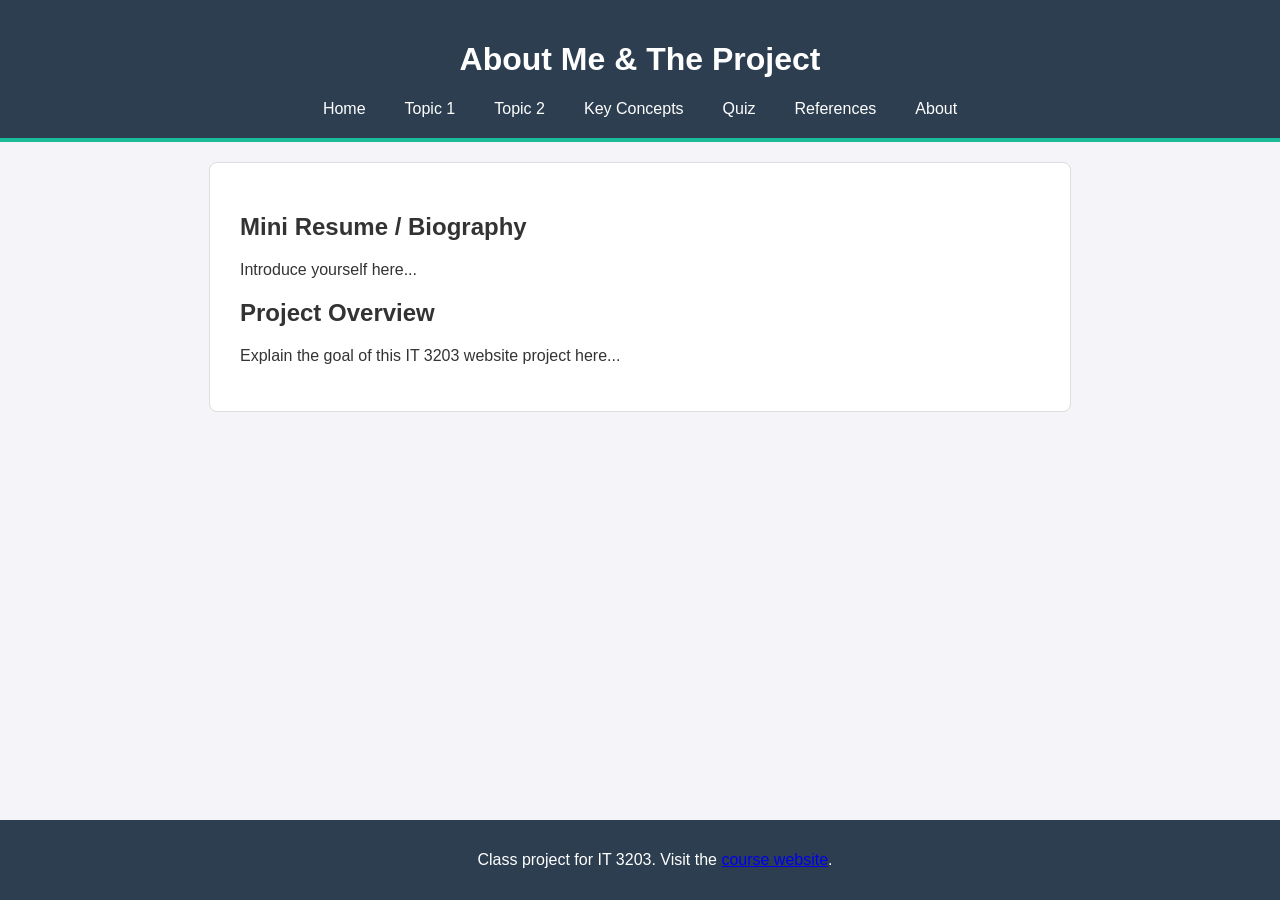
<file: index.html>
<!DOCTYPE html>
<html lang="en">
<head>
    <meta charset="UTF-8">
    <meta name="viewport" content="width=device-width, initial-scale=1.0">
    <title>About Me & Project</title>
    <link rel="stylesheet" href="style.css">
</head>
<body>
    <header>
        <h1>About Me & The Project</h1>
        <nav>
            <ul>
                <li><a href="index.html">Home</a></li>
                <li><a href="topic1.html">Topic 1</a></li>
                <li><a href="topic2.html">Topic 2</a></li>
                <li><a href="key-concepts.html">Key Concepts</a></li>
                <li><a href="quiz.html">Quiz</a></li>
                <li><a href="references.html">References</a></li>
                <li><a href="about.html">About</a></li>
            </ul>
        </nav>
    </header>

    <main>
        <h2>Mini Resume / Biography</h2>
        <p>Introduce yourself here...</p>

        <h2>Project Overview</h2>
        <p>Explain the goal of this IT 3203 website project here...</p>
    </main>

    <footer>
        <p>Class project for IT 3203. Visit the <a href="https://ksuweb.github.io/IT3203/" target="_blank">course website</a>.</p>
    </footer>
</body>
</html>
</file>
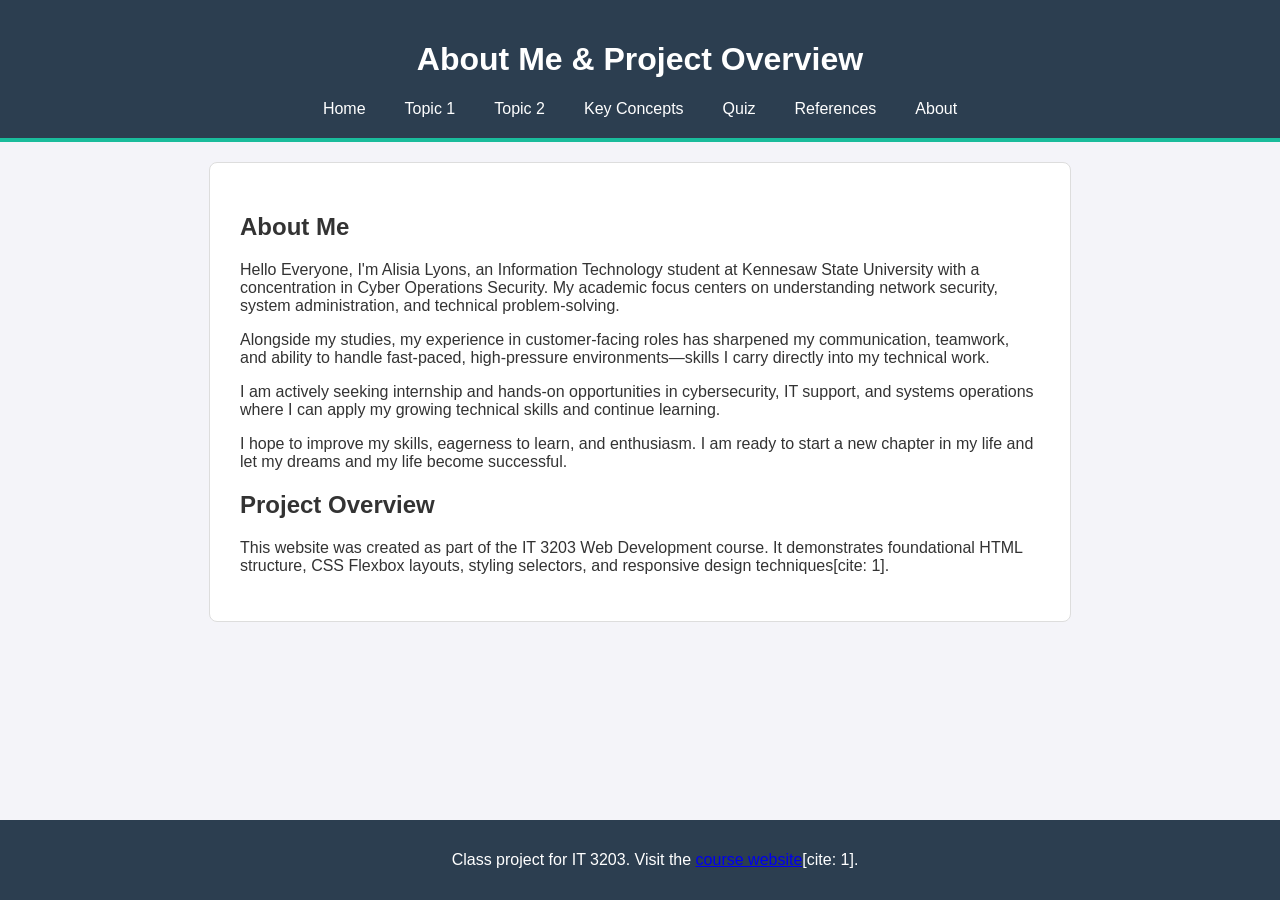
<file: about.html>
<!DOCTYPE html>
<html lang="en">
<head>
    <meta charset="UTF-8">
    <meta name="viewport" content="width=device-width, initial-scale=1.0">
    <title>About Me & Project</title>
    <link rel="stylesheet" href="style.css">
</head>
<body>
    <header>
        <h1>About Me & Project Overview</h1>
        <nav>
            <ul>
                <li><a href="index.html">Home</a></li>
                <li><a href="topic1.html">Topic 1</a></li>
                <li><a href="topic2.html">Topic 2</a></li>
                <li><a href="key-concepts.html">Key Concepts</a></li>
                <li><a href="quiz.html">Quiz</a></li>
                <li><a href="references.html">References</a></li>
                <li><a href="about.html">About</a></li>
            </ul>
        </nav>
    </header>

    <main>
        <h2>About Me</h2>
        <p>Hello Everyone, I'm Alisia Lyons, an Information Technology student at Kennesaw State University with a concentration in Cyber Operations Security. My academic focus centers on understanding network security, system administration, and technical problem-solving.</p>
        
        <p>Alongside my studies, my experience in customer-facing roles has sharpened my communication, teamwork, and ability to handle fast-paced, high-pressure environments—skills I carry directly into my technical work.</p>
        
        <p>I am actively seeking internship and hands-on opportunities in cybersecurity, IT support, and systems operations where I can apply my growing technical skills and continue learning.</p>
        
        <p>I hope to improve my skills, eagerness to learn, and enthusiasm. I am ready to start a new chapter in my life and let my dreams and my life become successful.</p>

        <h2>Project Overview</h2>
        <p>This website was created as part of the IT 3203 Web Development course. It demonstrates foundational HTML structure, CSS Flexbox layouts, styling selectors, and responsive design techniques[cite: 1].</p>
    </main>

    <footer>
        <p>Class project for IT 3203. Visit the <a href="https://ksuweb.github.io/IT3203/" target="_blank">course website</a>[cite: 1].</p>
    </footer>
</body>
</html>
</file>
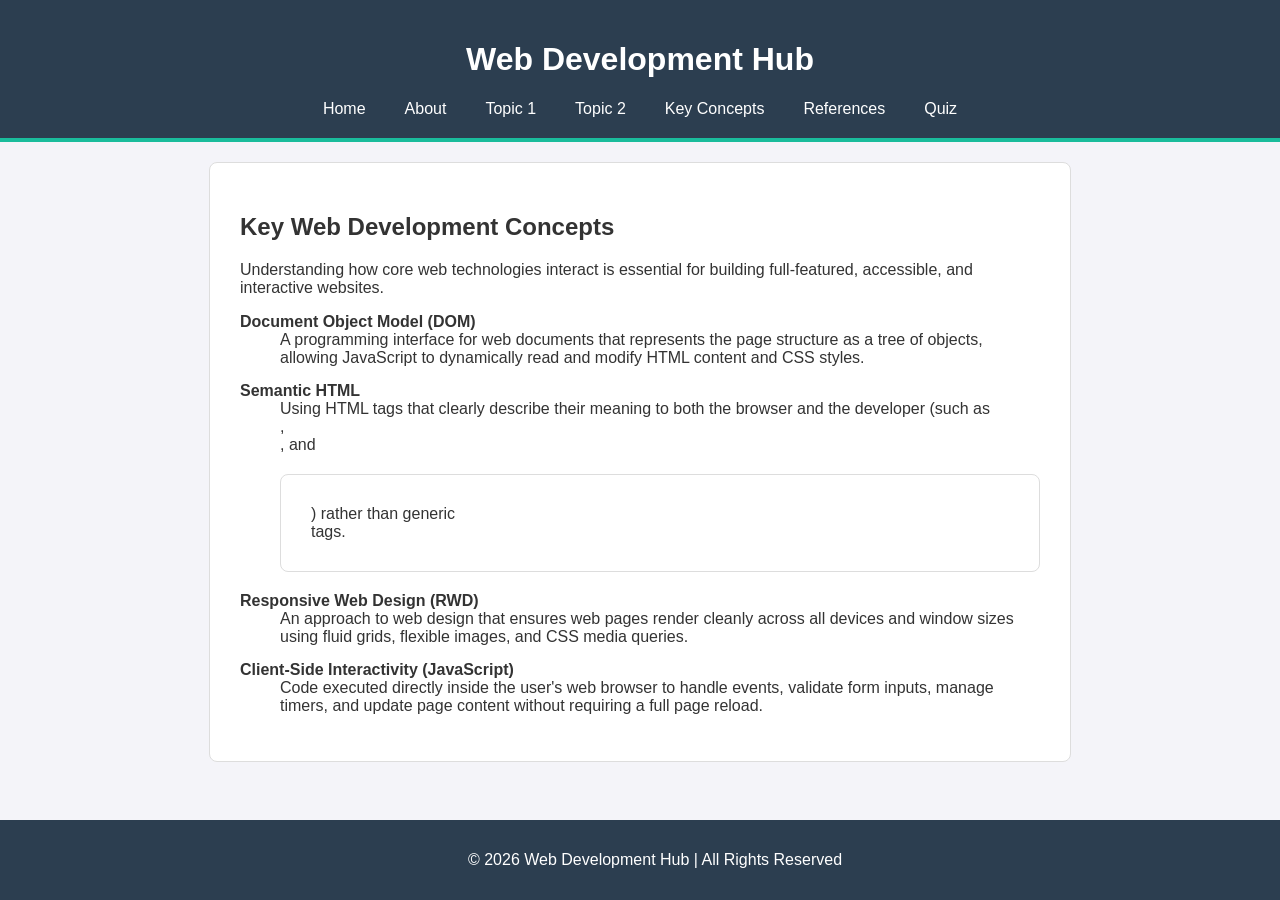
<file: key-concepts.html>
<!DOCTYPE html>
<html lang="en">
<head>
    <meta charset="UTF-8">
    <meta name="viewport" content="width=device-width, initial-scale=1.0">
    <title>Key Concepts - Web Dev Hub</title>
    <link rel="stylesheet" href="style.css">
</head>
<body>
    <!-- Header Section -->
    <header id="main-header">
        <h1>Web Development Hub</h1>
        <nav>
            <ul>
                <li><a href="index.html">Home</a></li>
                <li><a href="about.html">About</a></li>
                <li><a href="topic1.html">Topic 1</a></li>
                <li><a href="topic2.html">Topic 2</a></li>
                <li><a href="key-concepts.html">Key Concepts</a></li>
                <li><a href="references.html">References</a></li>
                <li><a href="quiz.html">Quiz</a></li>
            </ul>
        </nav>
    </header>

    <!-- Main Content Container -->
    <main class="container">
        <section>
            <h2>Key Web Development Concepts</h2>
            <p>Understanding how core web technologies interact is essential for building full-featured, accessible, and interactive websites.</p>

            <dl>
                <dt><strong>Document Object Model (DOM)</strong></dt>
                <dd style="margin-bottom: 15px;">A programming interface for web documents that represents the page structure as a tree of objects, allowing JavaScript to dynamically read and modify HTML content and CSS styles.</dd>

                <dt><strong>Semantic HTML</strong></dt>
                <dd style="margin-bottom: 15px;">Using HTML tags that clearly describe their meaning to both the browser and the developer (such as <code><article></code>, <code><nav></code>, and <code><main></code>) rather than generic <code><div></code> tags.</dd>

                <dt><strong>Responsive Web Design (RWD)</strong></dt>
                <dd style="margin-bottom: 15px;">An approach to web design that ensures web pages render cleanly across all devices and window sizes using fluid grids, flexible images, and CSS media queries.</dd>

                <dt><strong>Client-Side Interactivity (JavaScript)</strong></dt>
                <dd style="margin-bottom: 15px;">Code executed directly inside the user's web browser to handle events, validate form inputs, manage timers, and update page content without requiring a full page reload.</dd>
            </dl>
        </section>
    </main>

    <!-- Footer Section -->
    <footer>
        <p>© 2026 Web Development Hub | All Rights Reserved</p>
    </footer>
</body>
</html>
</file>
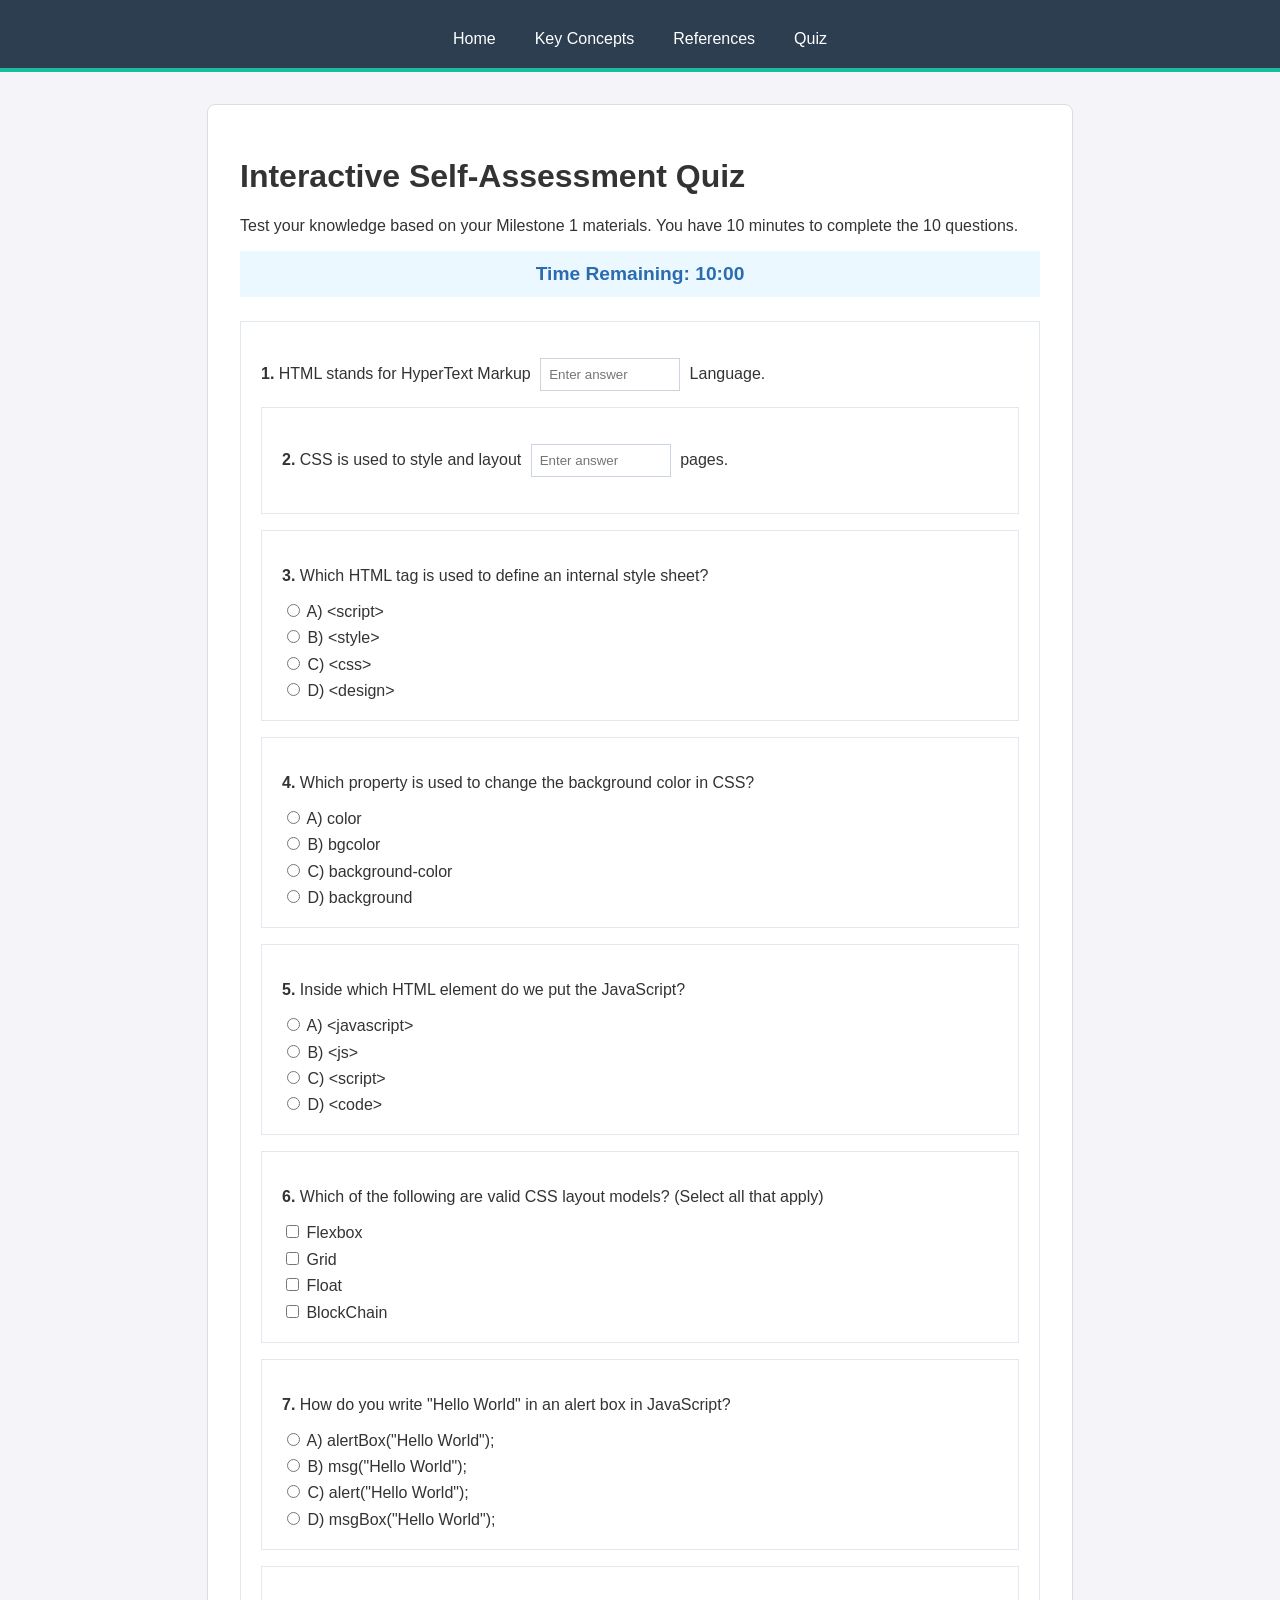
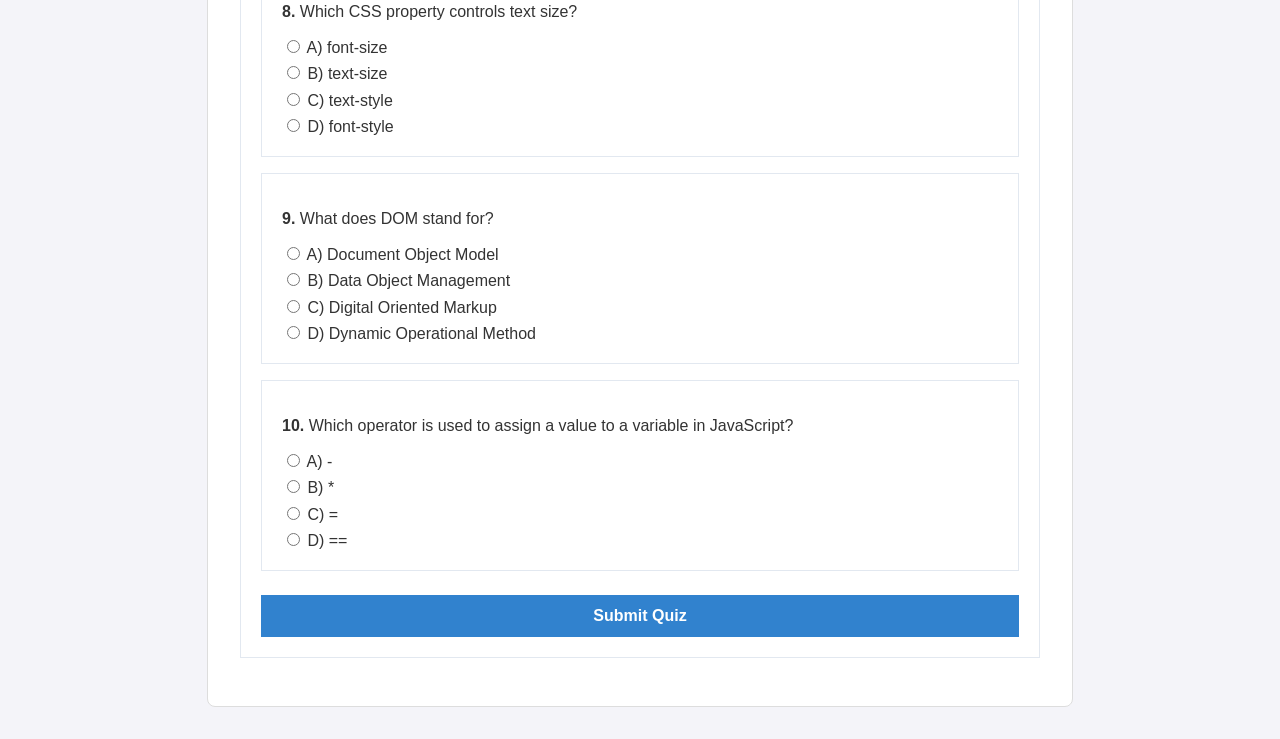
<file: quiz.html>
<!DOCTYPE html>
<html lang="en">
<head>
    <meta charset="UTF-8">
    <meta name="viewport" content="width=device-width, initial-scale=1.0">
    <title>Self-Assessment Quiz | IT 3203 Project</title>
    <link rel="stylesheet" href="style.css">
</head>
<body class="quiz-page">
    <header>
        <nav>
            <ul>
                <li><a href="index.html">Home</a></li>
                <li><a href="key-concepts.html">Key Concepts</a></li>
                <li><a href="references.html">References</a></li>
                <li><a href="quiz.html" class="active">Quiz</a></li>
            </ul>
        </nav>
    </header>

    <main class="container">
        <h1>Interactive Self-Assessment Quiz</h1>
        <p>Test your knowledge based on your Milestone 1 materials. You have 10 minutes to complete the 10 questions.</p>

        <div id="timer-container">
            Time Remaining: <span id="timer">10:00</span>
        </div>

        <div id="results-dashboard" class="hidden">
            <h2>Quiz Results</h2>
            <div id="overall-status" class="status-box"></div>
            <p><strong>Total Score:</strong> <span id="final-score"></span>/10 (<span id="final-percentage"></span>%)</p>
            <p><strong>Time Spent:</strong> <span id="time-spent"></span></p>
            <div id="question-breakdown"></div>
            <button id="retake-btn" onclick="resetQuiz()">Retake / Reset Quiz</button>
        </div>

        <form id="quiz-form">
            <div class="question-card">
               <p><strong>1.</strong> HTML stands for HyperText Markup <input type="text" name="q1" placeholder="Enter answer" style="width: 140px; display: inline-block; margin: 0 5px;"> Language.</p>
            <div class="question-card">
            <p><strong>2.</strong> CSS is used to style and layout <input type="text" name="q2" placeholder="Enter answer" style="width: 140px; display: inline-block; margin: 0 5px;"> pages.</p>
            </div>
            <div class="question-card">
                <p><strong>3.</strong> Which HTML tag is used to define an internal style sheet?</p>
                <label><input type="radio" name="q3" value="A"> A) &lt;script&gt;</label>
                <label><input type="radio" name="q3" value="B"> B) &lt;style&gt;</label>
                <label><input type="radio" name="q3" value="C"> C) &lt;css&gt;</label>
                <label><input type="radio" name="q3" value="D"> D) &lt;design&gt;</label>
            </div>
            <div class="question-card">
                <p><strong>4.</strong> Which property is used to change the background color in CSS?</p>
                <label><input type="radio" name="q4" value="A"> A) color</label>
                <label><input type="radio" name="q4" value="B"> B) bgcolor</label>
                <label><input type="radio" name="q4" value="C"> C) background-color</label>
                <label><input type="radio" name="q4" value="D"> D) background</label>
            </div>
            <div class="question-card">
                <p><strong>5.</strong> Inside which HTML element do we put the JavaScript?</p>
                <label><input type="radio" name="q5" value="A"> A) &lt;javascript&gt;</label>
                <label><input type="radio" name="q5" value="B"> B) &lt;js&gt;</label>
                <label><input type="radio" name="q5" value="C"> C) &lt;script&gt;</label>
                <label><input type="radio" name="q5" value="D"> D) &lt;code&gt;</label>
            </div>
            <div class="question-card">
                <p><strong>6.</strong> Which of the following are valid CSS layout models? (Select all that apply)</p>
                <label><input type="checkbox" name="q6" value="Flexbox"> Flexbox</label>
                <label><input type="checkbox" name="q6" value="Grid"> Grid</label>
                <label><input type="checkbox" name="q6" value="Float"> Float</label>
                <label><input type="checkbox" name="q6" value="BlockChain"> BlockChain</label>
            </div>
            <div class="question-card">
                <p><strong>7.</strong> How do you write "Hello World" in an alert box in JavaScript?</p>
                <label><input type="radio" name="q7" value="A"> A) alertBox("Hello World");</label>
                <label><input type="radio" name="q7" value="B"> B) msg("Hello World");</label>
                <label><input type="radio" name="q7" value="C"> C) alert("Hello World");</label>
                <label><input type="radio" name="q7" value="D"> D) msgBox("Hello World");</label>
            </div>
            <div class="question-card">
                <p><strong>8.</strong> Which CSS property controls text size?</p>
                <label><input type="radio" name="q8" value="A"> A) font-size</label>
                <label><input type="radio" name="q8" value="B"> B) text-size</label>
                <label><input type="radio" name="q8" value="C"> C) text-style</label>
                <label><input type="radio" name="q8" value="D"> D) font-style</label>
            </div>
            <div class="question-card">
                <p><strong>9.</strong> What does DOM stand for?</p>
                <label><input type="radio" name="q9" value="A"> A) Document Object Model</label>
                <label><input type="radio" name="q9" value="B"> B) Data Object Management</label>
                <label><input type="radio" name="q9" value="C"> C) Digital Oriented Markup</label>
                <label><input type="radio" name="q9" value="D"> D) Dynamic Operational Method</label>
            </div>
            <div class="question-card">
                <p><strong>10.</strong> Which operator is used to assign a value to a variable in JavaScript?</p>
                <label><input type="radio" name="q10" value="A"> A) -</label>
                <label><input type="radio" name="q10" value="B"> B) *</label>
                <label><input type="radio" name="q10" value="C"> C) =</label>
                <label><input type="radio" name="q10" value="D"> D) ==</label>
            </div>
            <button type="button" id="submit-btn" onclick="submitQuiz()">Submit Quiz</button>
        </form>
    </main>

    <script src="quiz.js"></script>
</body>
</html>
</file>
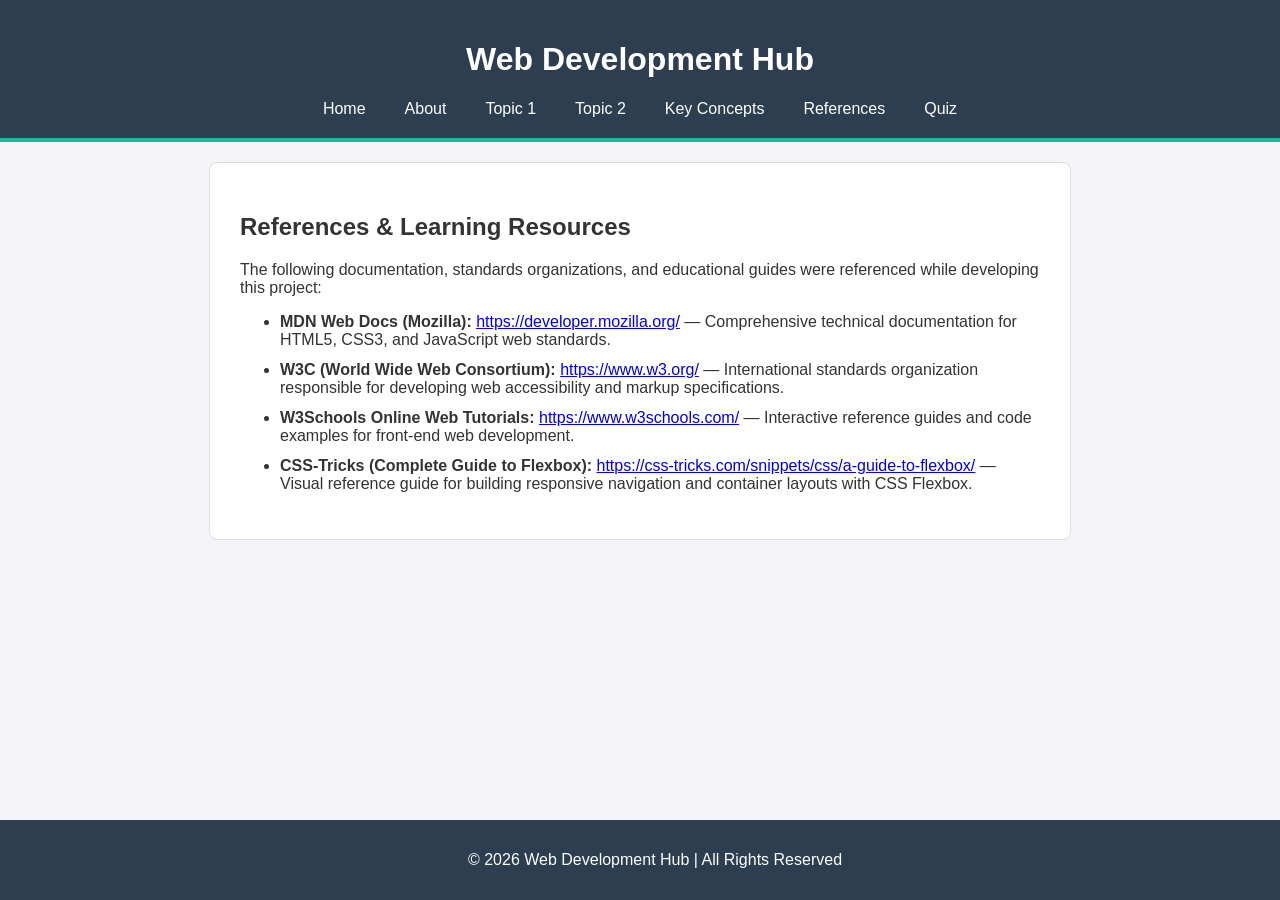
<file: references.html>
<!DOCTYPE html>
<html lang="en">
<head>
    <meta charset="UTF-8">
    <meta name="viewport" content="width=device-width, initial-scale=1.0">
    <title>References & Resources - Web Dev Hub</title>
    <link rel="stylesheet" href="style.css">
</head>
<body>
    <!-- Header Section -->
    <header id="main-header">
        <h1>Web Development Hub</h1>
        <nav>
            <ul>
                <li><a href="index.html">Home</a></li>
                <li><a href="about.html">About</a></li>
                <li><a href="topic1.html">Topic 1</a></li>
                <li><a href="topic2.html">Topic 2</a></li>
                <li><a href="key-concepts.html">Key Concepts</a></li>
                <li><a href="references.html">References</a></li>
                <li><a href="quiz.html">Quiz</a></li>
            </ul>
        </nav>
    </header>

    <!-- Main Content Container -->
    <main class="container">
        <section>
            <h2>References & Learning Resources</h2>
            <p>The following documentation, standards organizations, and educational guides were referenced while developing this project:</p>

            <ul>
                <li style="margin-bottom: 12px;">
                    <strong>MDN Web Docs (Mozilla):</strong> 
                    <a href="https://developer.mozilla.org/" target="_blank" rel="noopener noreferrer">https://developer.mozilla.org/</a> — Comprehensive technical documentation for HTML5, CSS3, and JavaScript web standards.
                </li>
                <li style="margin-bottom: 12px;">
                    <strong>W3C (World Wide Web Consortium):</strong> 
                    <a href="https://www.w3.org/" target="_blank" rel="noopener noreferrer">https://www.w3.org/</a> — International standards organization responsible for developing web accessibility and markup specifications.
                </li>
                <li style="margin-bottom: 12px;">
                    <strong>W3Schools Online Web Tutorials:</strong> 
                    <a href="https://www.w3schools.com/" target="_blank" rel="noopener noreferrer">https://www.w3schools.com/</a> — Interactive reference guides and code examples for front-end web development.
                </li>
                <li style="margin-bottom: 12px;">
                    <strong>CSS-Tricks (Complete Guide to Flexbox):</strong> 
                    <a href="https://css-tricks.com/snippets/css/a-guide-to-flexbox/" target="_blank" rel="noopener noreferrer">https://css-tricks.com/snippets/css/a-guide-to-flexbox/</a> — Visual reference guide for building responsive navigation and container layouts with CSS Flexbox.
                </li>
            </ul>
        </section>
    </main>

    <!-- Footer Section -->
    <footer>
        <p>© 2026 Web Development Hub | All Rights Reserved</p>
    </footer>
</body>
</html>
</file>
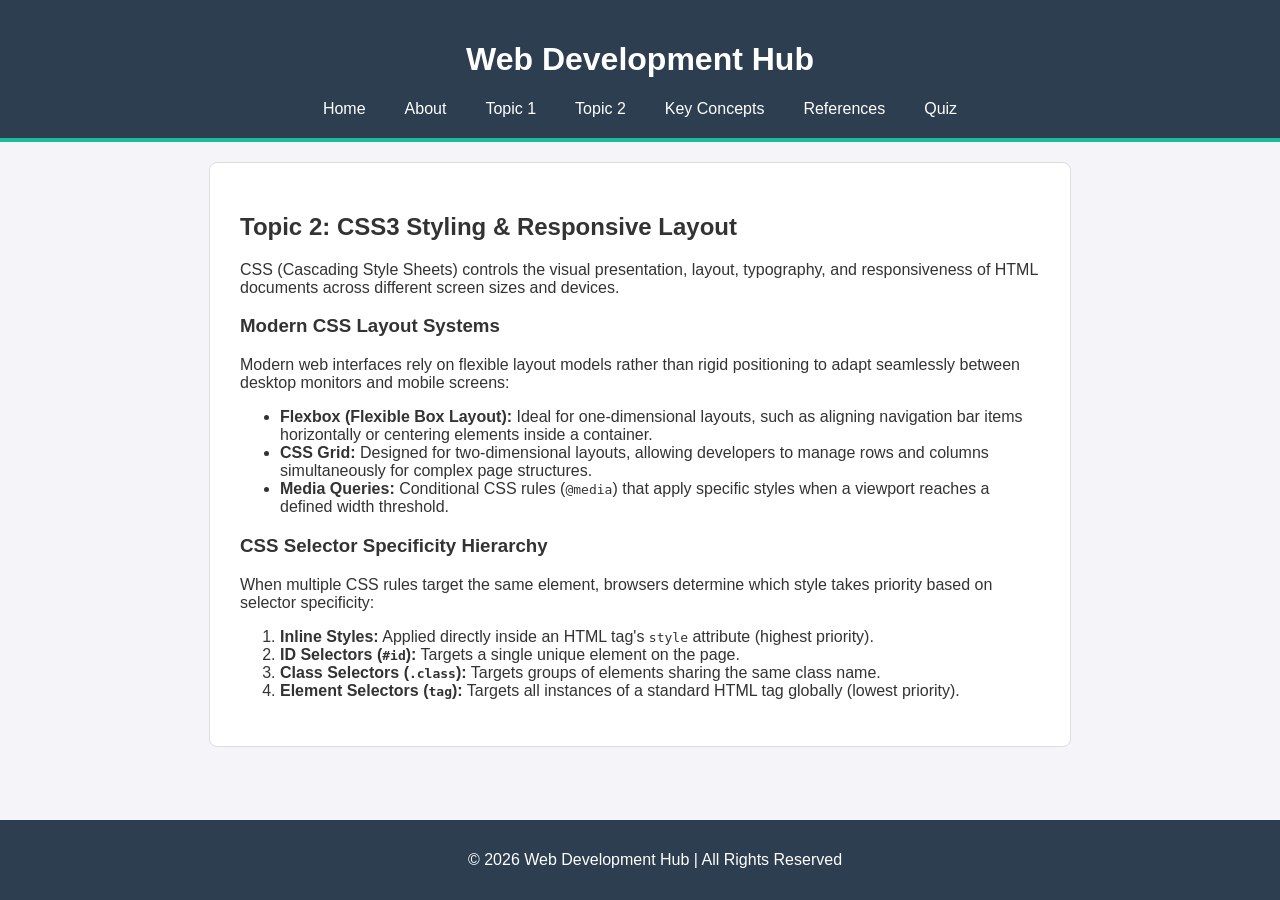
<file: topic2.html>
<!DOCTYPE html>
<html lang="en">
<head>
    <meta charset="UTF-8">
    <meta name="viewport" content="width=device-width, initial-scale=1.0">
    <title>Topic 2: CSS3 Styling & Layout - Web Dev Hub</title>
    <link rel="stylesheet" href="style.css">
</head>
<body>
    <!-- Header Section -->
    <header id="main-header">
        <h1>Web Development Hub</h1>
        <nav>
            <ul>
                <li><a href="index.html">Home</a></li>
                <li><a href="about.html">About</a></li>
                <li><a href="topic1.html">Topic 1</a></li>
                <li><a href="topic2.html">Topic 2</a></li>
                <li><a href="key-concepts.html">Key Concepts</a></li>
                <li><a href="references.html">References</a></li>
                <li><a href="quiz.html">Quiz</a></li>
            </ul>
        </nav>
    </header>

    <!-- Main Content Container -->
    <main class="container">
        <section>
            <h2>Topic 2: CSS3 Styling & Responsive Layout</h2>
            <p>CSS (Cascading Style Sheets) controls the visual presentation, layout, typography, and responsiveness of HTML documents across different screen sizes and devices.</p>

            <h3>Modern CSS Layout Systems</h3>
            <p>Modern web interfaces rely on flexible layout models rather than rigid positioning to adapt seamlessly between desktop monitors and mobile screens:</p>
            <ul>
                <li><strong>Flexbox (Flexible Box Layout):</strong> Ideal for one-dimensional layouts, such as aligning navigation bar items horizontally or centering elements inside a container.</li>
                <li><strong>CSS Grid:</strong> Designed for two-dimensional layouts, allowing developers to manage rows and columns simultaneously for complex page structures.</li>
                <li><strong>Media Queries:</strong> Conditional CSS rules (<code>@media</code>) that apply specific styles when a viewport reaches a defined width threshold.</li>
            </ul>

            <h3>CSS Selector Specificity Hierarchy</h3>
            <p>When multiple CSS rules target the same element, browsers determine which style takes priority based on selector specificity:</p>
            <ol>
                <li><strong>Inline Styles:</strong> Applied directly inside an HTML tag's <code>style</code> attribute (highest priority).</li>
                <li><strong>ID Selectors (<code>#id</code>):</strong> Targets a single unique element on the page.</li>
                <li><strong>Class Selectors (<code>.class</code>):</strong> Targets groups of elements sharing the same class name.</li>
                <li><strong>Element Selectors (<code>tag</code>):</strong> Targets all instances of a standard HTML tag globally (lowest priority).</li>
            </ol>
        </section>
    </main>

    <!-- Footer Section -->
    <footer>
        <p>© 2026 Web Development Hub | All Rights Reserved</p>
    </footer>
</body>
</html>
</file>
<file: style.css>
/* 1. Element Selector (Styles the whole page) */
body {
    font-family: Arial, sans-serif;
    margin: 0;
    padding: 0;
    background-color: #f4f4f9;
    color: #333333;
}

/* 2. ID Selector (Styles a specific unique element) */
header {
    background-color: #2c3e50;
    color: white;
    padding: 20px;
    text-align: center;
    border-bottom: 4px solid #1abc9c;
}

/* 3. Class Selector (Styles navigation using Flexbox layout) */
nav ul {
    list-style-type: none;
    padding: 0;
    margin: 10px 0 0 0;
    display: flex; /* Flexbox layout requirement */
    justify-content: center;
    gap: 15px;
}

nav a {
    color: white;
    text-decoration: none;
    padding: 8px 12px;
    border-radius: 4px;
    transition: background-color 0.3s ease;
}

/* Hover effect on links requirement */
nav a:hover {
    background-color: #1abc9c;
    color: #ffffff;
}

main {
    padding: 30px;
    background-color: #ffffff;
    margin: 20px auto;
    max-width: 800px;
    border: 1px solid #dddddd;
    border-radius: 8px;
}

footer {
    text-align: center;
    padding: 15px;
    background-color: #2c3e50;
    color: white;
    position: fixed;
    bottom: 0;
    width: 100%;
}

.quiz-page .container {
    margin: 2rem auto;
    padding: 2rem;
}

.quiz-page #timer-container {
    margin-bottom: 1.5rem;
    padding: 0.75rem;
    background: #ebf8ff;
    color: #2b6cb0;
    text-align: center;
    font-size: 1.2rem;
    font-weight: bold;
}

.quiz-page .question-card {
    margin-bottom: 1rem;
    padding: 1.25rem;
    border: 1px solid #e2e8f0;
}

.quiz-page .question-card input[type="text"] {
    box-sizing: border-box;
    width: 100%;
    margin-top: 0.5rem;
    padding: 0.5rem;
    border: 1px solid #cbd5e0;
}

.quiz-page .question-card label {
    display: block;
    margin-top: 0.4rem;
    cursor: pointer;
}

.quiz-page .hidden {
    display: none;
}

.quiz-page #results-dashboard {
    margin-bottom: 2rem;
    padding: 1.5rem;
    border: 2px solid #ed8936;
    background: #fffaf0;
}

.quiz-page .status-pass {
    background: #c6f6d5;
    color: #22543d;
}

.quiz-page .status-fail {
    background: #fed7d7;
    color: #742a2a;
}

.quiz-page .badge-correct {
    color: #276749;
    font-weight: bold;
}

.quiz-page .badge-incorrect {
    color: #9b2c2c;
    font-weight: bold;
}

.quiz-page button {
    display: block;
    width: 100%;
    margin-top: 1.5rem;
    padding: 0.75rem 1.5rem;
    border: 0;
    background: #3182ce;
    color: white;
    font-size: 1rem;
    font-weight: bold;
    cursor: pointer;
}

.quiz-page button:hover {
    background: #2b6cb0;
}

.quiz-page #retake-btn {
    background: #d69e2e;
}

.quiz-page #retake-btn:hover {
    background: #b7791f;
}

@media (max-width: 600px) {
    .quiz-page .container {
        margin: 1rem;
        padding: 1rem;
    }

    .quiz-page header nav ul {
        flex-wrap: wrap;
        gap: 0.5rem;
    }
}
</file>
